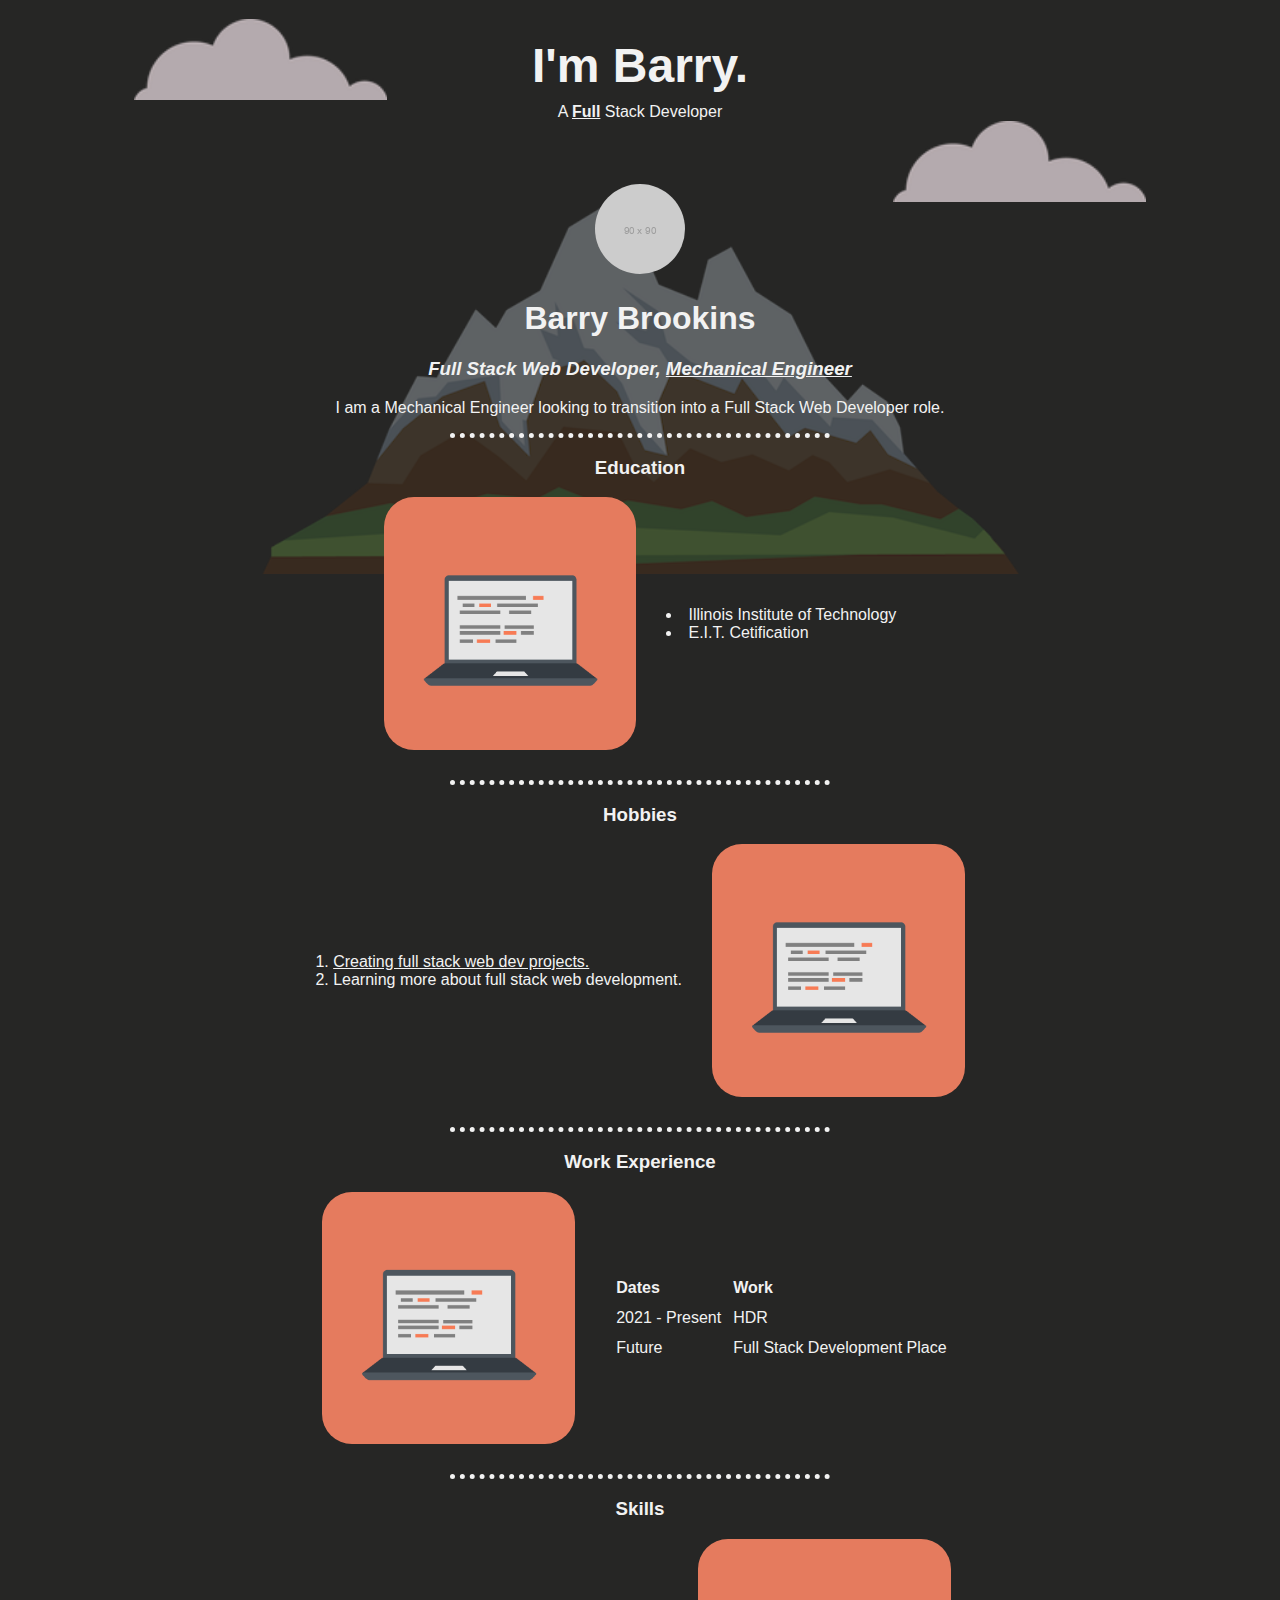
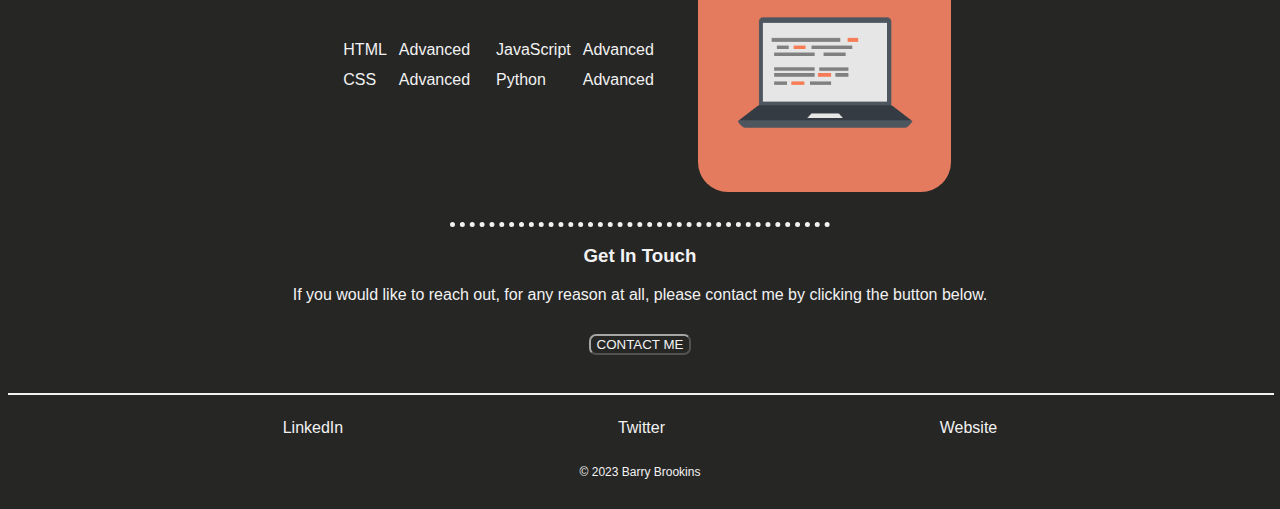
<file: index.html>
<!DOCTYPE html>
<html lang="en">
    <head>
        <meta charset="UTF-8">
        <title>Barry Brookins</title>
        <link rel="stylesheet" href="./css/styles.css">
        <link rel="icon" href="./assets/images/90x90.png">
    </head>
    <body>
        <div class="hero-class">
            <img id="cloud-one" src="./assets/images/cloud.png" alt="Cloud Image">
            <div>
                <h1>I'm Barry.</h1>
            </div>
            <div>
                <p>A <span class="hero-underline"><strong>Full</strong></span> Stack Developer</p>
            </div>
            <img id="cloud-two" src="./assets/images/cloud.png" alt="">
            <img id="mountain-one" src="./assets/images/mountain.png" alt="">
        </div>


        <img id="my-image" src="./assets/images/90x90.png" alt="This is a placeholder image.">
        <h1>Barry Brookins</h1>
        <h3><em>Full Stack Web Developer, <a href="https://www.google.com/" target="_blank">Mechanical Engineer</a></em></h3>
        <p>I am a Mechanical Engineer looking to transition into a Full Stack Web Developer role.</p>
        <hr>
        <div class="section-area">
            <div class="section-heading">
                <h3>Education</h3>
            </div>
            <div class="section-content">
                <img class="section-image-left" src="./assets/images/computer.png" alt="This is a computer image.">
                <ul>
                    <li>Illinois Institute of Technology</li>
                    <li>E.I.T. Cetification</li>
                </ul>
            </div>
        </div>
        <hr>
        <div class="section-area">
            <div class="section-heading">
                <h3>Hobbies</h3>
            </div>
            <div class="section-content">
                <ol>
                <li><a href="./projects.html">Creating full stack web dev projects.</a></li>
                <li>Learning more about full stack web development.</li>
                </ol>
                <img class="section-image-right" src="./assets/images/computer.png" alt="This is a computer image.">
            </div>
        </div>
        <hr>
        <div class="section-area">
            <div class="section-heading">
                <h3>Work Experience</h3>
            </div>
            <div class="section-content">
                <img class="section-image-left" src="./assets/images/computer.png" alt="This is a computer image.">
                <table class="table-center" cellspacing="10">
                    <thead>
                        <tr>
                            <th>Dates</th>
                            <th>Work</th>
                        </tr>
                    </thead>
                    <tr>
                        <td>2021 - Present</td>
                        <td>HDR</td>
                    </tr>
                    <tr>
                        <td>Future</td>
                        <td>Full Stack Development Place</td>
                    </tr>
                </table>
            </div>      
        </div>
        
        <hr>
        <div class="section-area">
            <div class="section-heading">
                <h3>Skills</h3>
                <div class="section-content">
                    <table class="table-center" id="table-two">
                        <tr>
                            <td>
                                <table cellspacing="10">
                                    <tr>
                                        <td>HTML</td>
                                        <td>Advanced</td>
                                    </tr>
                                    <tr>
                                        <td>CSS</td>
                                        <td>Advanced</td>
                                    </tr>
                                </table>
                            </td>
                            <td>
                                <table cellspacing="10">
                                    <tr>
                                        <td>JavaScript</td>
                                        <td>Advanced</td>
                                    </tr>
                                    <tr>
                                        <td>Python</td>
                                        <td>Advanced</td>
                                    </tr>
                                </table>
                            </td>
                        </tr>
                    </table>
                    <img class="section-image-right" src="./assets/images/computer.png" alt="This is a computer image.">
                </div>
            </div>
        </div>
        <hr>
        <div class="section-area">
            <div class="section-heading">
                <h3>Get In Touch</h3>
            </div>
            <div class="section-content" id="contact-content">
                <p>If you would like to reach out, for any reason at all, please contact me by clicking the button below.</p>
            </div>
            <a href="./contactme.html" target="_blank">
                <button type="button">CONTACT ME</button>
            </a>
        </div>
        
    </body>
    <hr class="footer-hr">
    <footer class="page-footer">
        <div>
            <a href="https://www.google.com/" target="_blank" rel="noopener noreferrer">LinkedIn</a>
            <a href="https://www.google.com/" target="_blank" rel="noopener noreferrer">Twitter</a>
            <a href="https://www.google.com/" target="_blank" rel="noopener noreferrer">Website</a>
        </div>
        <p>© 2023 Barry Brookins</p>
    </footer>
</html>
</file>
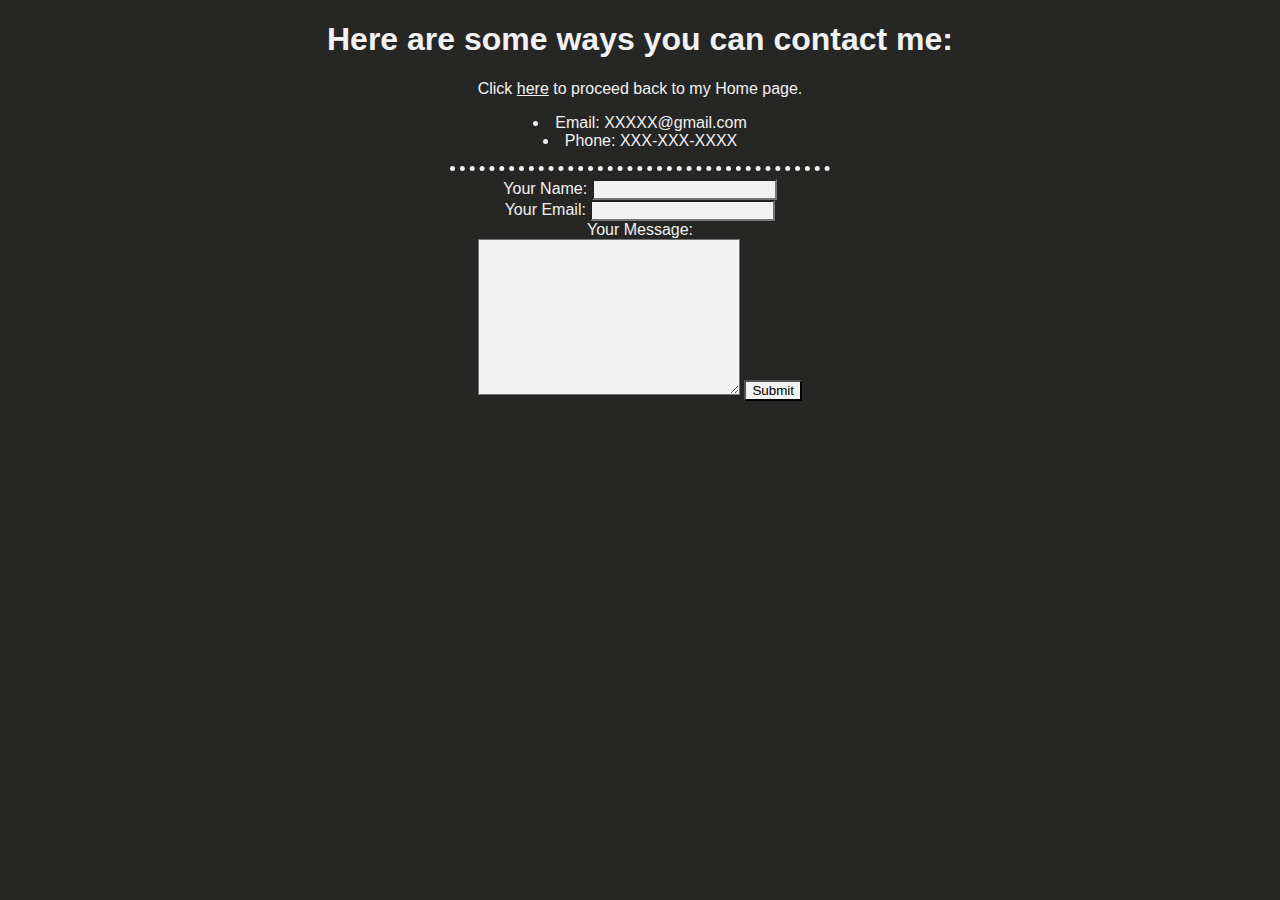
<file: contactme.html>
<!DOCTYPE html>
<html lang="en">
<head>
    <meta charset="UTF-8">
    <title>Contact Me</title>
    <link rel="stylesheet" href="./css/styles.css">
</head>
<body>
    <h1>Here are some ways you can contact me:</h1>
    <p>Click <a href="./index.html">here</a> to proceed back to my Home page.</p>
    <ul>
        <li>Email: XXXXX@gmail.com</li>
        <li>Phone: XXX-XXX-XXXX</li>
    </ul>
    <hr>
    <form action="mailto:xxx@gmail.com" method="post" enctype="text/plain">
        <label for="">Your Name:</label>
        <input type="text" name="yourName" id="">
        <br>
        <label for="">Your Email:</label>
        <input type="email" name="yourEmail" id="">
        <br>
        <label for="">Your Message:</label>
        <br>
        <textarea name="yourMessage" id="" cols="30" rows="10"></textarea>
        <input type="submit" name="">
    </form>
</body>
</html>
</file>
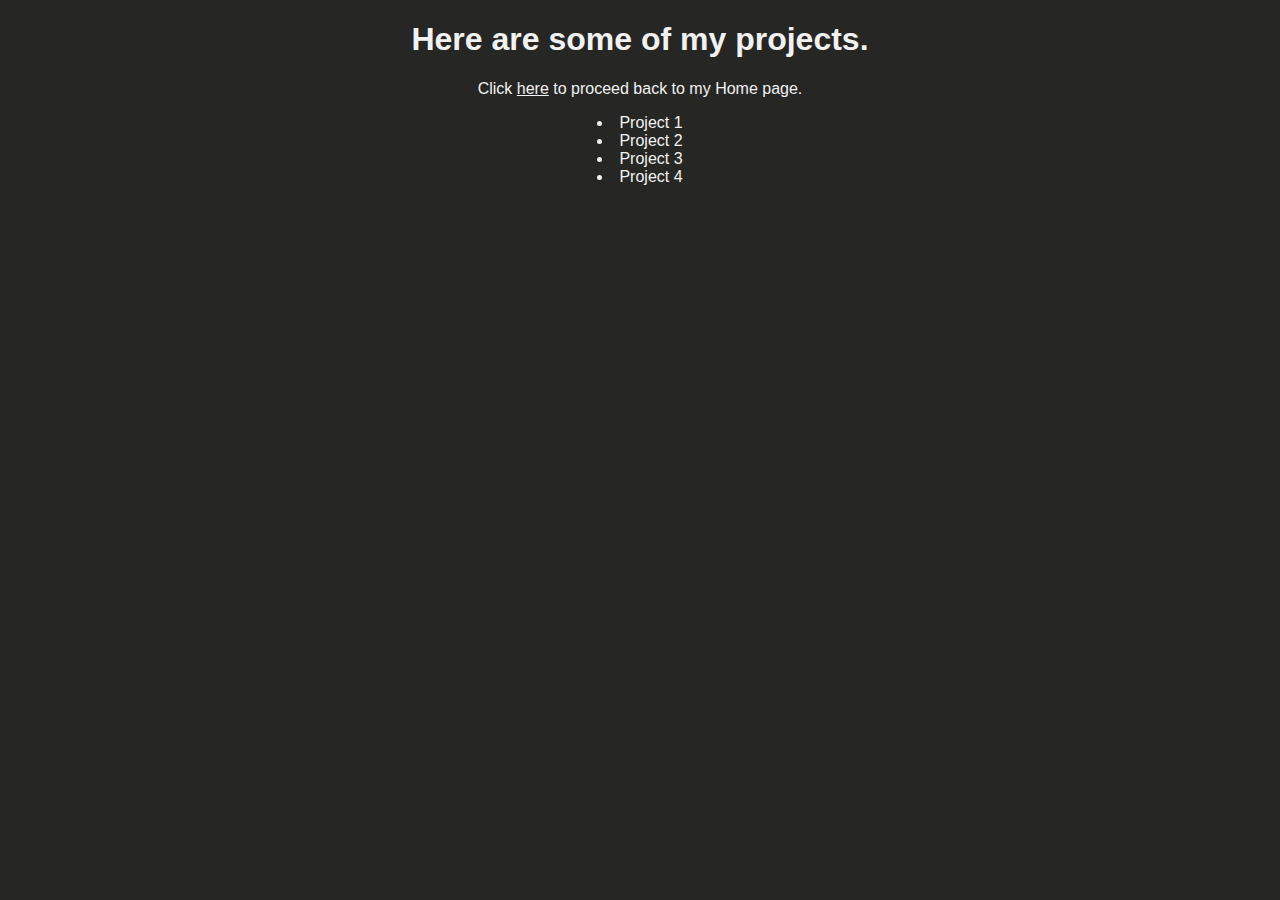
<file: projects.html>
<!DOCTYPE html>
<html lang="en">
<head>
    <meta charset="UTF-8">
    <title>My Projects</title>
    <link rel="stylesheet" href="./css/styles.css">
</head>
<body>
    <h1>Here are some of my projects.</h1>
    <p>Click <a href="./index.html">here</a> to proceed back to my Home page.</p>
    <ul>
        <li>Project 1</li>
        <li>Project 2</li>
        <li>Project 3</li>
        <li>Project 4</li>
    </ul>
</body>
</html>
</file>
<file: css/styles.css>
body {
    background-color: #262625;
    font-family:'Gill Sans', 'Gill Sans MT', Calibri, 'Trebuchet MS', sans-serif;
    text-align: center;
}

hr {
    border-style: none;
    border-top-style: dotted;
    border-color: #F2F2F2;
    border-width: 5px;
    width: 30%;
}

h1, h2, h3, p, li, td, th, label, a {
    color: #F2F2F2;
}

input, textarea {
    background-color: #F2F2F2;
}

#my-image {
    border-radius: 45px;
    margin-top: 5%;
}

a:hover {
    color: #A6A6A6;
}

div p, div h1 {
    margin: 0px;
}

.hero-class {
    position: relative;
    padding-top: 10px;
    text-align: center;
}

.hero-class div {
    z-index: 1;
}

.hero-class div h1  {
    font-size: 48px;
    padding-bottom: 10px;
    padding-top: 20px;
}

.hero-underline {
    text-decoration: underline;
}

#cloud-one {
    position: absolute;
    top: 10%;
    left: 10%;
    opacity: .8;
    width: 20%;
}

#cloud-two {
    position: absolute;
    top: 100%;
    left: 70%;
    opacity: .8;
    width: 20%;
}

#mountain-one {
    position: absolute;
    z-index: -1;
    opacity: .3;
    width: 60%;
    margin: auto;
    left: 0%;
    right: 0%;
}

ul, ol {
    list-style-position: inside;
    padding: 0%;
}

.section-image-left {
    width: 20%;
    border-radius: 30px;
    float: left;
    margin-right: 30px;
}

.section-image-right {
    width: 20%;
    border-radius: 30px;
    float: right;
    margin-left: 30px;
}

.section-area {
    margin: auto auto 25px auto;
    display:inline;
    text-align: center;
    position: relative;
}

.section-content {
    display: flex;
    text-align: left;
    justify-content: center;
    align-items: center;
    align-content: center;
    margin-bottom: 30px;
}

#contact-content {
    text-align: center;
}

.section-area button {
    background-color: #262625;
    margin-bottom: 30px;
    border-color: #A6A6A6;
    color: #F2F2F2;
    border-radius: 7px;
}


button:hover {
    cursor: pointer;
    color: #A6A6A6;
}

.page-footer {
    background-color: #262625;
    font-family:'Gill Sans', 'Gill Sans MT', Calibri, 'Trebuchet MS', sans-serif;
    text-align: center;
    height: 50px;
    align-content: center;
    
}

.page-footer div {
    width: 100%; 
    height: 100%;
    display: flex;
    justify-content: space-evenly;
    align-items: center;
}

.page-footer p {
    padding-bottom: 30px;
    font-size: .75rem;
}

.page-footer a {
    text-decoration: none;
}

.footer-hr {
    width: 100%;
    border-style: solid;
    border-width: 1px;
}
</file>
